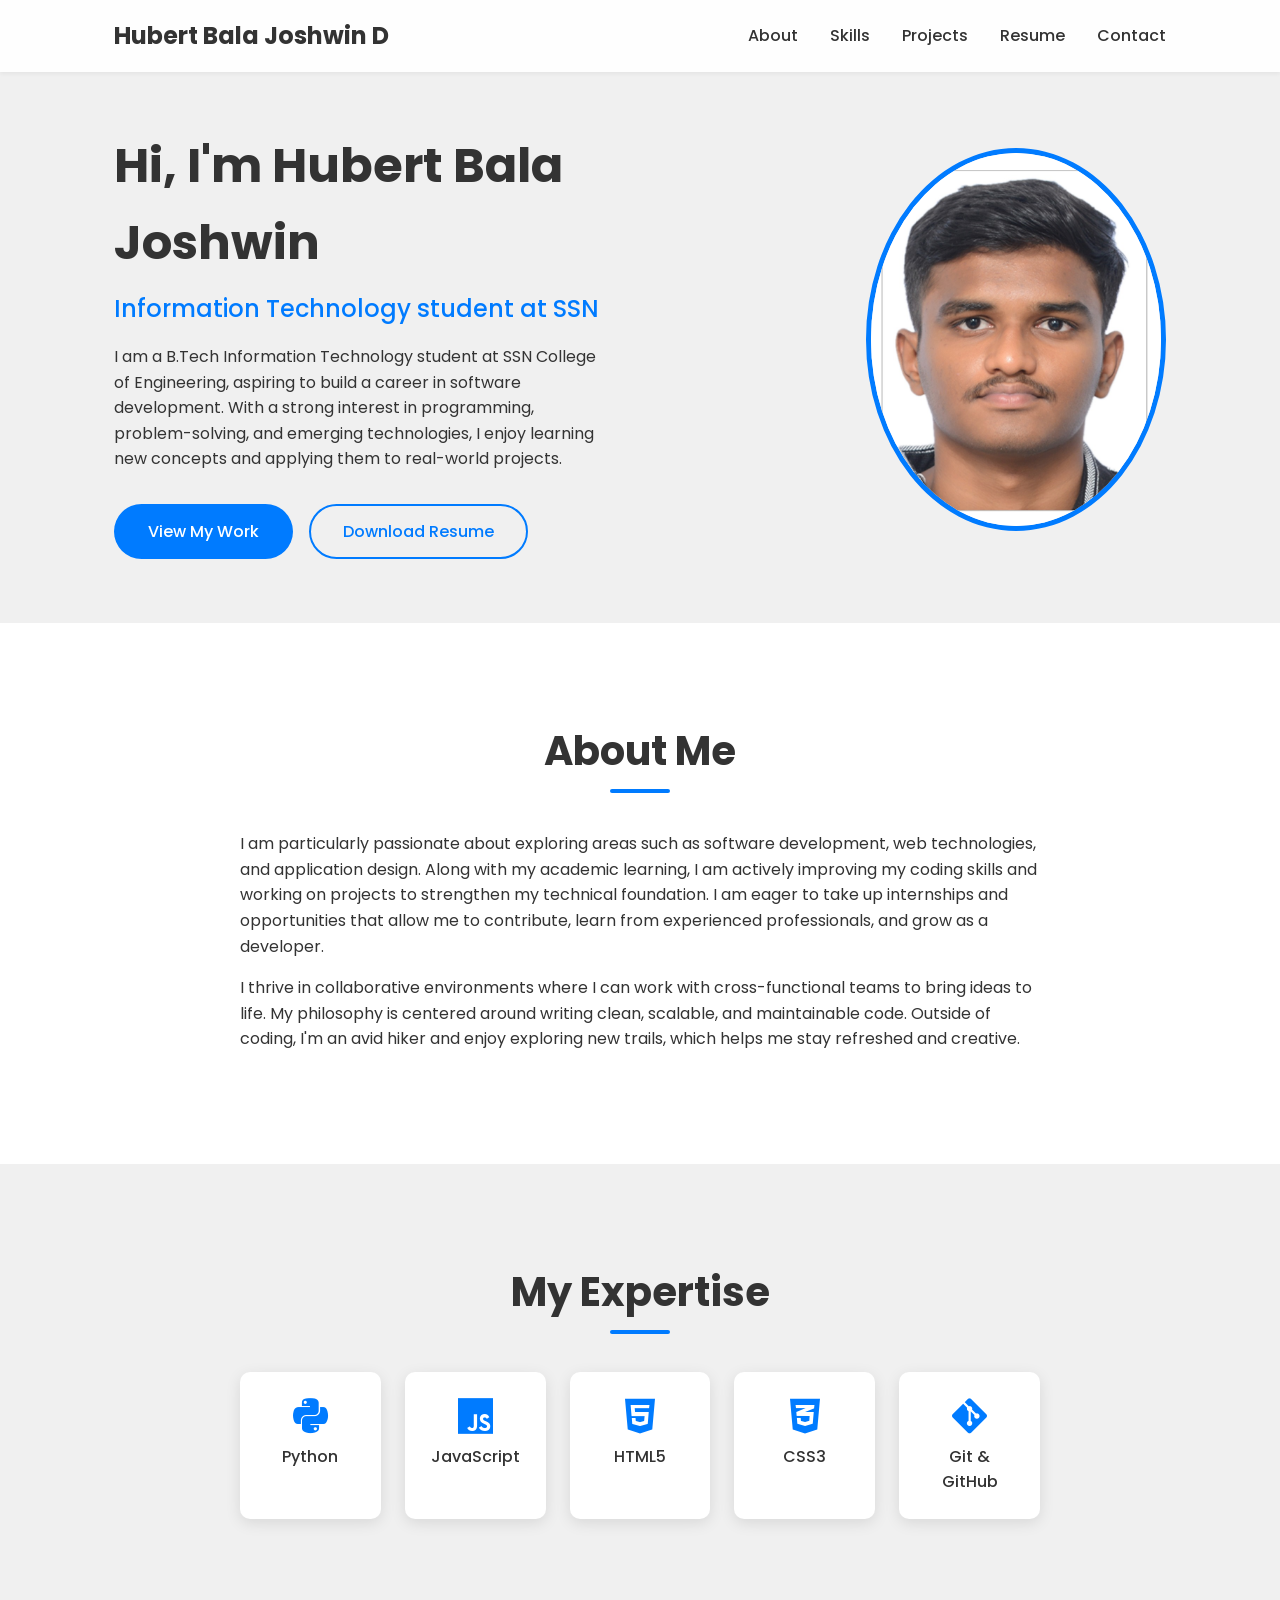
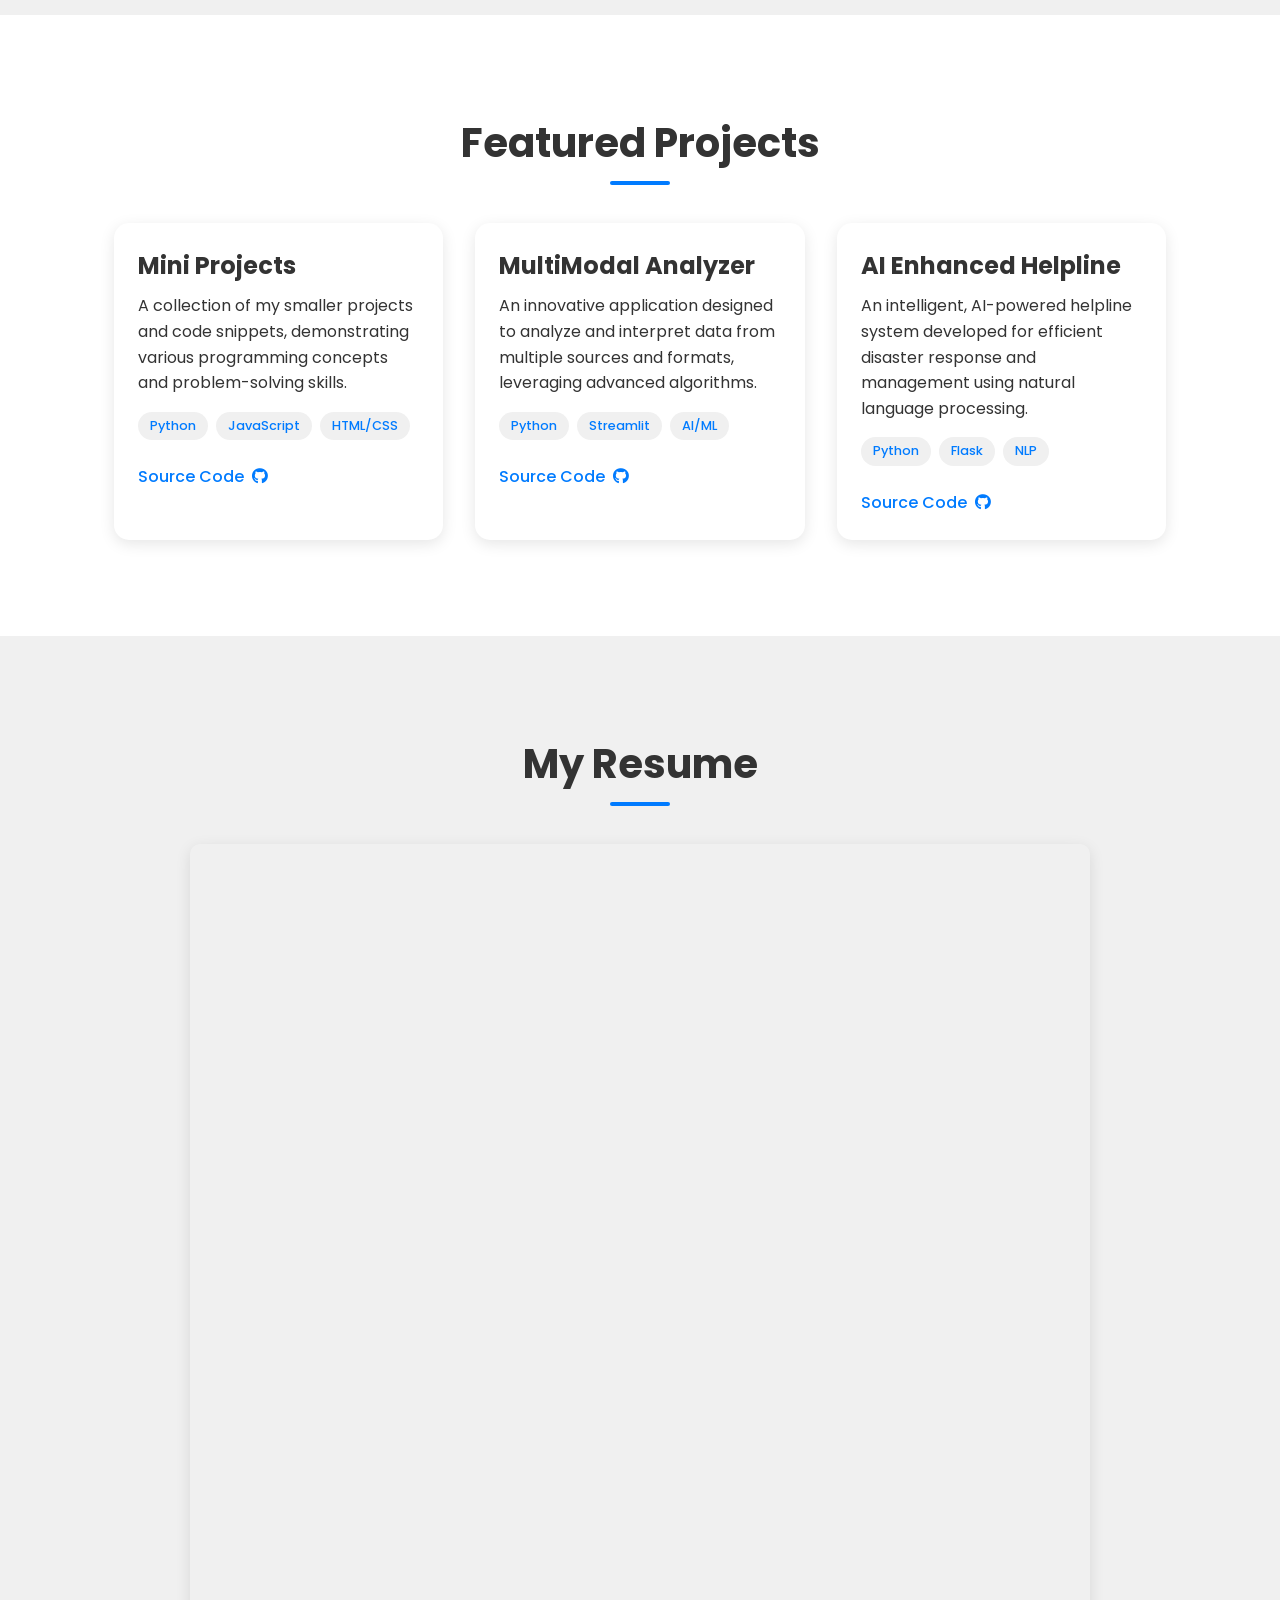
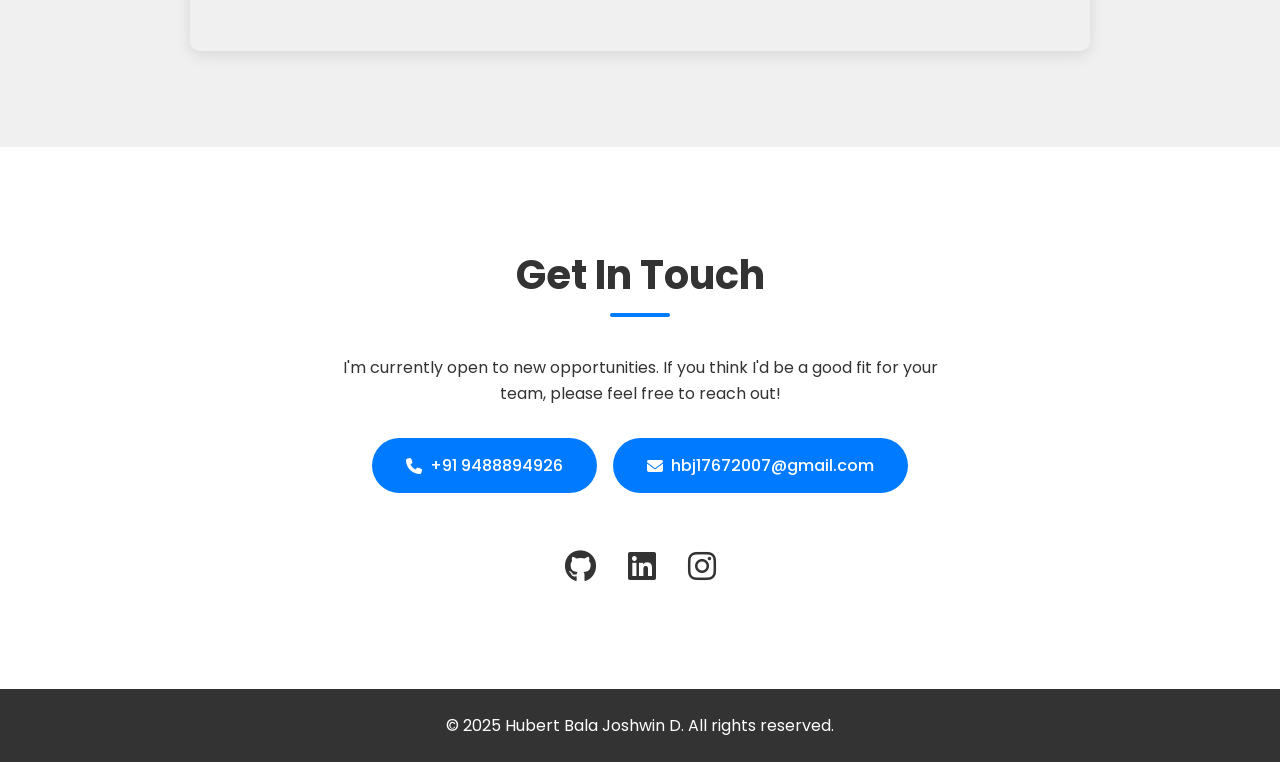
<file: PPW/index.html>
<!DOCTYPE html>
<html lang="en">
<head>
    <meta charset="UTF-8">
    <meta name="viewport" content="width=device-width, initial-scale=1.0">

    <title>Hubert Bala Joshwin D | Profile</title>

    <link rel="stylesheet" href="style.css">

    <link rel="stylesheet" href="https://cdnjs.cloudflare.com/ajax/libs/font-awesome/6.5.2/css/all.min.css">
</head>
<body>

    <header class="header">
        <nav class="nav container">
            <a href="#" class="nav__logo">Hubert Bala Joshwin D</a>

            <div class="nav__menu">
                <ul class="nav__list">
                    <li class="nav__item"><a href="#about" class="nav__link">About</a></li>
                    <li class="nav__item"><a href="#skills" class="nav__link">Skills</a></li>
                    <li class="nav__item"><a href="#projects" class="nav__link">Projects</a></li>
                    <li class="nav__item"><a href="#resume" class="nav__link">Resume</a></li>
                    <li class="nav__item"><a href="#contact" class="nav__link">Contact</a></li>
                </ul>
            </div>
        </nav>
    </header>

    <main>
        <section class="hero">
            <div class="hero__container container">
                <div class="hero__content">
                    <h1 class="hero__title">Hi, I'm Hubert Bala Joshwin </h1>
                    <h2 class="hero__subtitle">Information Technology student at SSN</h2>

                    <p class="hero__description">
                        I am a B.Tech Information Technology student at SSN College of Engineering, aspiring to build a career in software development. With a strong interest in programming, problem-solving, and emerging technologies, I enjoy learning new concepts and applying them to real-world projects.
                    </p>

                    <div class="hero__buttons">
                        <a href="#projects" class="btn btn-primary">View My Work</a>
                        <a href="https://drive.google.com/uc?export=download&id=1Q6pnEZj_kwTg6i0HX_wAnPXhbs5T0zQq" class="btn btn-secondary">Download Resume</a>
                    </div>
                </div>
                <div class="hero__image">
                    <img src="PHOTO.jpg" alt="Photo of Hubert Bala Joshwin D">
                </div>
            </div>
        </section>

        <section id="about" class="section">
            <div class="container">
                <h2 class="section__title">About Me</h2>
                <p class="about__text">
                    I am particularly passionate about exploring areas such as software development, web technologies, and application design. Along with my academic learning, I am actively improving my coding skills and working on projects to strengthen my technical foundation.

                    I am eager to take up internships and opportunities that allow me to contribute, learn from experienced professionals, and grow as a developer.
                </p>
                <p class="about__text">
                    I thrive in collaborative environments where I can work with cross-functional teams to bring ideas to life. My philosophy is centered around writing clean, scalable, and maintainable code. Outside of coding, I'm an avid hiker and enjoy exploring new trails, which helps me stay refreshed and creative.
                </p>
            </div>
        </section>

        <section id="skills" class="section">
            <div class="container">
                <h2 class="section__title">My Expertise</h2>
                <div class="skills__grid">
                    <div class="skill__item"><i class="fab fa-python"></i> Python</div>
                    <div class="skill__item"><i class="fab fa-js"></i> JavaScript</div>
                    <div class="skill__item"><i class="fab fa-html5"></i> HTML5</div>
                    <div class="skill__item"><i class="fab fa-css3-alt"></i> CSS3</div>
                    <div class="skill__item"><i class="fab fa-git-alt"></i> Git & GitHub</div>
                </div>
            </div>
        </section>

        <section id="projects" class="section">
            <div class="container">
                <h2 class="section__title">Featured Projects</h2>
                <div class="projects__grid">

                    <div class="project__card">
                        <div class="project__content">
                            <h3 class="project__title">Mini Projects</h3>
                            <p class="project__description">A collection of my smaller projects and code snippets, demonstrating various programming concepts and problem-solving skills.</p>
                            <div class="project__stack">
                                <span>Python</span>
                                <span>JavaScript</span>
                                <span>HTML/CSS</span>
                            </div>
                            <div class="project__links">
                                <a href="https://github.com/HBJ17/Hbj__Projects" target="_blank" class="project__link">Source Code <i class="fab fa-github"></i></a>
                            </div>
                        </div>
                    </div>

                    <div class="project__card">
                        <div class="project__content">
                            <h3 class="project__title">MultiModal Analyzer</h3>
                            <p class="project__description">An innovative application designed to analyze and interpret data from multiple sources and formats, leveraging advanced algorithms.</p>
                            <div class="project__stack">
                                <span>Python</span>
                                <span>Streamlit</span>
                                <span>AI/ML</span>
                            </div>
                            <div class="project__links">
                                <a href="https://github.com/HBJ17/Hbj__Projects/tree/main/Multi%20Modal%20Analyzer" target="_blank" class="project__link">Source Code <i class="fab fa-github"></i></a>
                            </div>
                        </div>
                    </div>

                    <div class="project__card">
                        <div class="project__content">
                            <h3 class="project__title">AI Enhanced Helpline</h3>
                            <p class="project__description">An intelligent, AI-powered helpline system developed for efficient disaster response and management using natural language processing.</p>
                            <div class="project__stack">
                                <span>Python</span>
                                <span>Flask</span>
                                <span>NLP</span>
                            </div>
                            <div class="project__links">
                                <a href="https://github.com/HBJ17/Disaster_helpline" target="_blank" class="project__link">Source Code <i class="fab fa-github"></i></a>
                            </div>
                        </div>
                    </div>

                </div>
            </div>
        </section>

        <section id="resume" class="section">
            <div class="container">
                <h2 class="section__title">My Resume</h2>
                <div class="resume-container">
                    <iframe class="resume-iframe" src="https://drive.google.com/file/d/1Q6pnEZj_kwTg6i0HX_wAnPXhbs5T0zQq/preview" frameborder="0"></iframe>
                </div>
            </div>
        </section>

        <section id="contact" class="section">
            <div class="container">
                <h2 class="section__title">Get In Touch</h2>
                <p class="contact__text">
                    I'm currently open to new opportunities. If you think I'd be a good fit for your team, please feel free to reach out!
                </p>

                <div class="contact__buttons">
                    <a href="tel:+919488894926" class="btn btn-primary"><i class="fas fa-phone"></i> +91 9488894926</a>
                    <a href="mailto:hbj17672007@gmail.com" class="btn btn-primary"><i class="fas fa-envelope"></i> hbj17672007@gmail.com</a>
                </div>

                <div class="contact__socials">
                    <a href="https://github.com/HBJ17" target="_blank" class="social__link"><i class="fab fa-github"></i></a>
                    <a href="https://www.linkedin.com/in/hubert-bala-joshwin-d-ab0043375/" target="_blank" class="social__link"><i class="fab fa-linkedin"></i></a>
                    <a href="https://www.instagram.com/hbj_17/?hl=en" target="_blank" class="social__link"><i class="fab fa-instagram"></i></a>
                </div>
            </div>
        </section>
    </main>

    <footer class="footer">
        <div class="container">
            <p>&copy; 2025 Hubert Bala Joshwin D. All rights reserved.</p>
        </div>
    </footer>

</body>
</html>
</file>
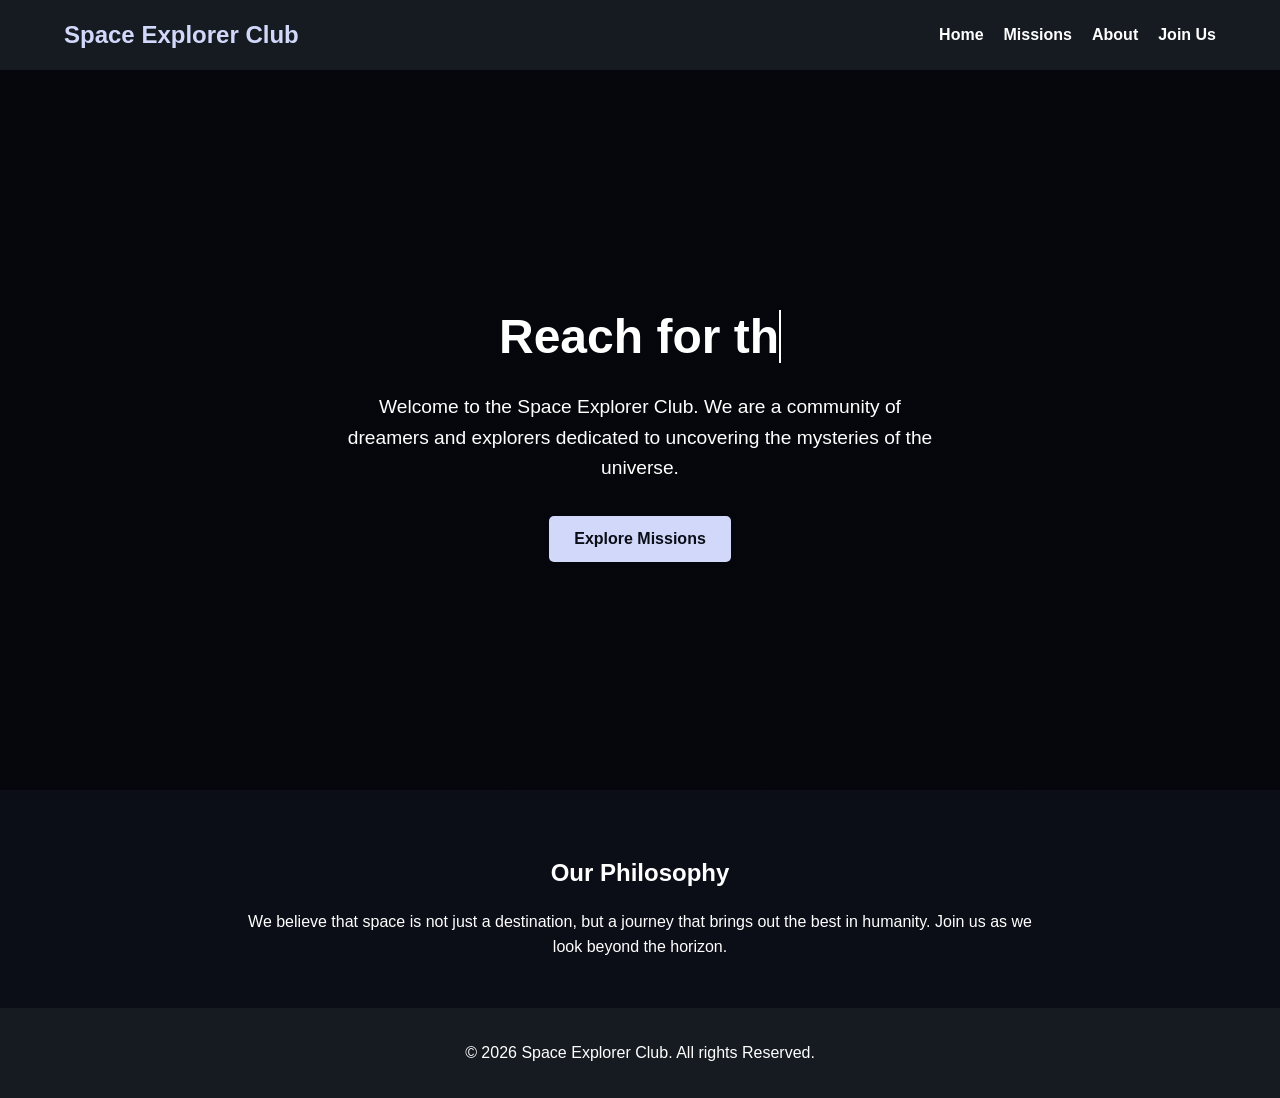
<file: college_lab/Assignment2/index.html>
<!DOCTYPE html>
<html lang="en">
<head>
    <meta charset="UTF-8">
    <meta name="viewport" content="width=device-width, initial-scale=1.0">
    <title>Home | Space Explorer Club</title>
    <link rel="stylesheet" href="style.css">
</head>
<body>
    <header>
        <div class="logo">
            <h1>Space Explorer Club</h1>
        </div>
        <nav>
            <ul>
                <li><a href="index.html">Home</a></li>
                <li><a href="missions.html">Missions</a></li>
                <li><a href="about.html">About</a></li>
                <li><a href="join.html">Join Us</a></li>
            </ul>
        </nav>
    </header>

    <main>
        <section class="hero fade-in">
            <h2><span class="typing-effect" data-text="Reach for the Stars">Reach for the Stars</span></h2>
            <p>Welcome to the Space Explorer Club. We are a community of dreamers and explorers dedicated to uncovering the mysteries of the universe.</p>
            <a href="missions.html" class="btn">Explore Missions</a>
        </section>

        <div class="container fade-in">
            <h2 style="text-align: center; margin-top: 2rem;">Our Philosophy</h2>
            <p style="text-align: center; max-width: 800px; margin: 1rem auto;">We believe that space is not just a destination, but a journey that brings out the best in humanity. Join us as we look beyond the horizon.</p>
        </div>
    </main>

    <footer>
        <p>&copy; 2026 Space Explorer Club. All rights Reserved.</p>
    </footer>
    <script src="main.js"></script>
</body>
</html>
</file>
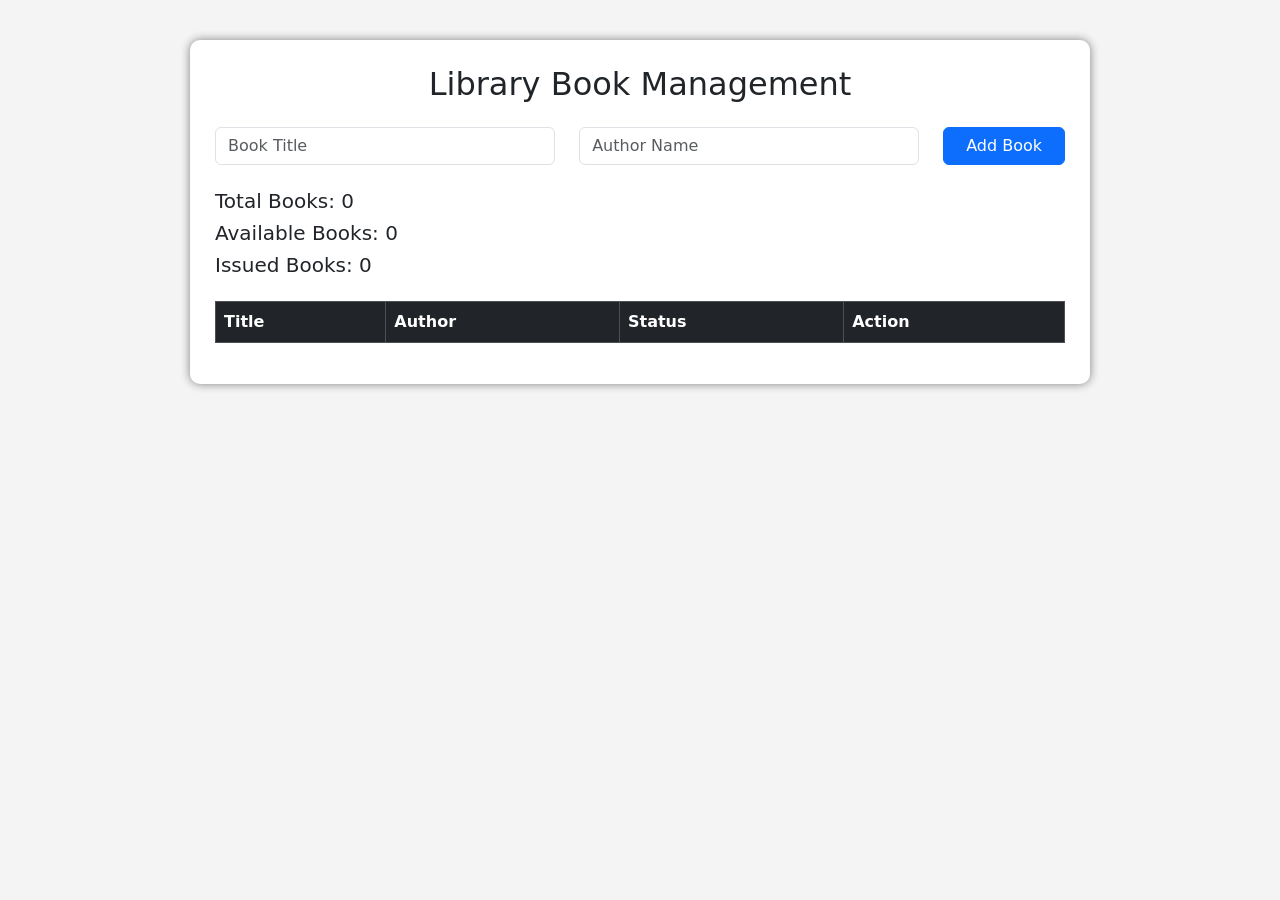
<file: college_lab/Lab_8/Library_management/index.html>
<!DOCTYPE html>
<html lang="en">

<head>
    <meta charset="UTF-8">
    <meta name="viewport" content="width=device-width, initial-scale=1.0">
    <title>Library Book Management</title>

    <link href="https://cdn.jsdelivr.net/npm/bootstrap@5.3.3/dist/css/bootstrap.min.css" rel="stylesheet">

    <style>
        body {
            background-color: #f4f4f4;
        }

        .container-box {
            max-width: 900px;
            margin: 40px auto;
            background: white;
            padding: 25px;
            border-radius: 10px;
            box-shadow: 0px 0px 10px gray;
        }

        .status-available {
            color: green;
            font-weight: bold;
        }

        .status-issued {
            color: red;
            font-weight: bold;
        }
    </style>
</head>

<body>

    <div class="container-box">

        <h2 class="text-center mb-4">Library Book Management</h2>

        <div class="row">

            <div class="col-md-5">
                <input type="text" id="title" class="form-control" placeholder="Book Title">
            </div>

            <div class="col-md-5">
                <input type="text" id="author" class="form-control" placeholder="Author Name">
            </div>

            <div class="col-md-2">
                <button class="btn btn-primary w-100" id="addBtn">
                    Add Book
                </button>
            </div>

        </div>

        <div class="mt-4">

            <h5>Total Books: <span id="totalBooks">0</span></h5>

            <h5>Available Books: <span id="availableBooks">0</span></h5>

            <h5>Issued Books: <span id="issuedBooks">0</span></h5>

        </div>

        <table class="table table-bordered table-striped mt-4">

            <thead class="table-dark">
                <tr>
                    <th>Title</th>
                    <th>Author</th>
                    <th>Status</th>
                    <th>Action</th>
                </tr>
            </thead>

            <tbody id="bookTableBody">

            </tbody>

        </table>

    </div>

    <script src="script.js"></script>

</body>

</html>
</file>
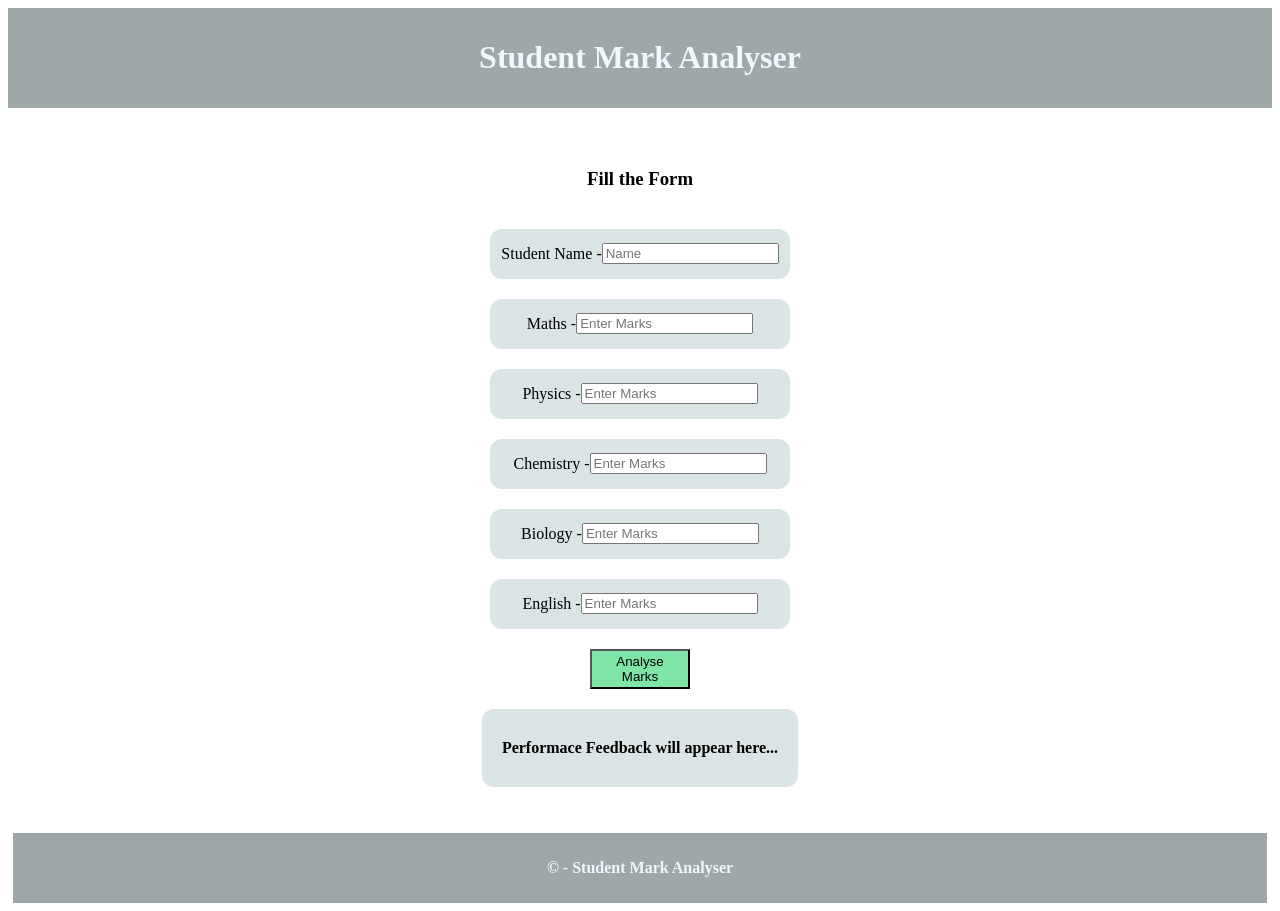
<file: college_lab/Lab_8/Student_grade_analyzer/index.html>
<!DOCTYPE html>
<html lang="en">
<head>
    <meta charset="UTF-8">
    <meta name="viewport" content="width=device-width, initial-scale=1.0">
    <title> Mark Analyser </title>
    <link rel="stylesheet" href="style.css">
</head>

<body>
    <header>
        <h1>Student Mark Analyser</h1>
    </header>
    
    <main>
        <h3>Fill the Form</h3>

        <div>
            <label>Student Name -</label>
            <input type="text" placeholder="Name">
        </div>

        <div>
            <label>Maths -</label>
            <input type="number" placeholder="Enter Marks" id="maths">
        </div>

        <div>
            <label>Physics -</label>
            <input type="number" placeholder="Enter Marks" id="physics">
        </div>

        <div>
            <label>Chemistry -</label>
            <input type="number" placeholder="Enter Marks" id="chemistry">
        </div>

        <div>
            <label>Biology -</label>
            <input type="number" placeholder="Enter Marks" id="biology">
        </div>

        <div>
            <label>English -</label>
            <input type="number" placeholder="Enter Marks" id="english">
        </div>

        <button>Analyse Marks</button>

        <section id="result">
            <h4></h4>
            <h4>Performace Feedback will appear here...</h4>
        </section>

    </main>

    <footer>
        <h4>&copy - Student Mark Analyser</h4>
    </footer>

    <script src="script.js"></script>
</body>

</html>
</file>
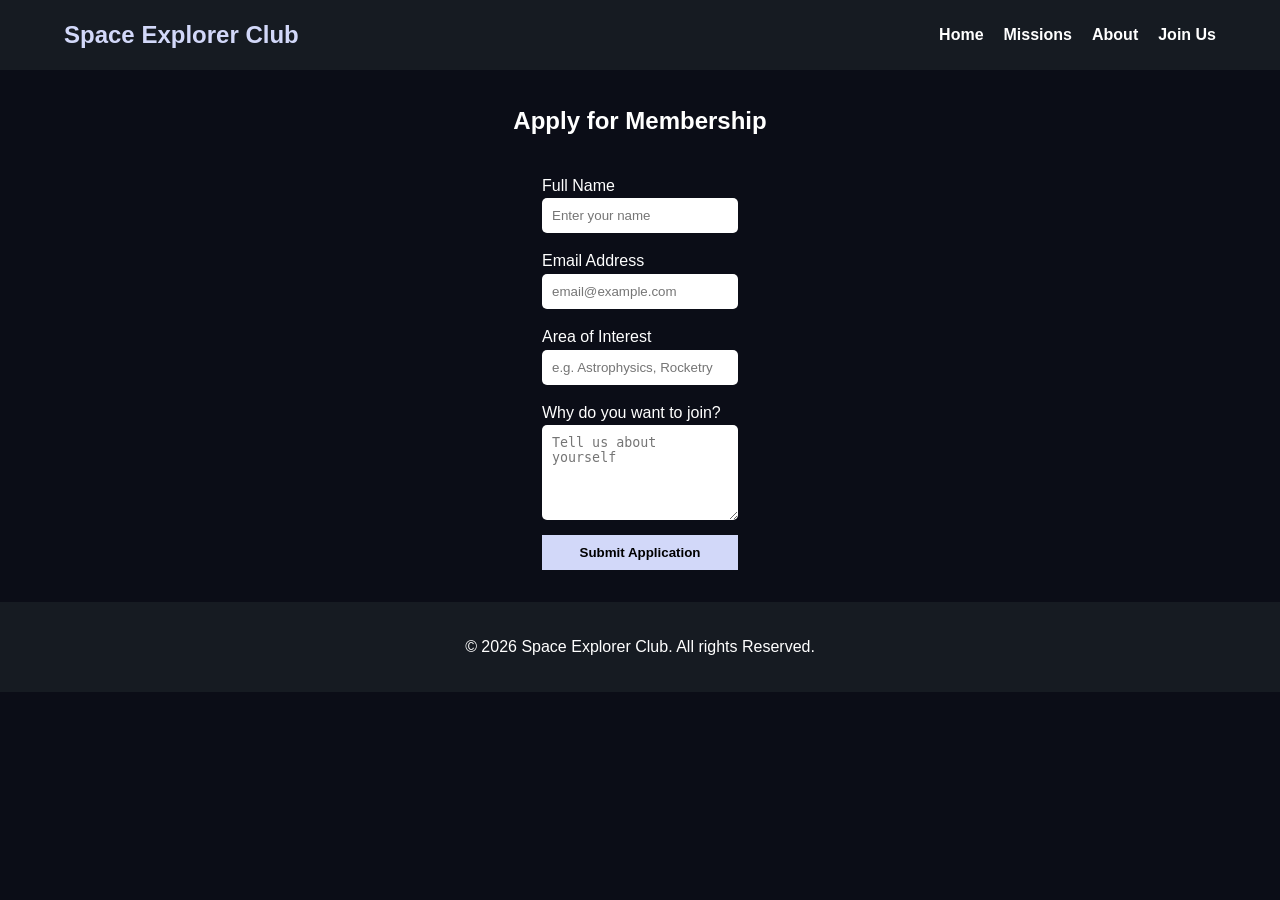
<file: college_lab/Assignment2/join.html>
<!DOCTYPE html>
<html lang="en">

<head>
    <meta charset="UTF-8">
    <meta name="viewport" content="width=device-width, initial-scale=1.0">
    <title>Join Us | Space Explorer Club</title>
    <link rel="stylesheet" href="style.css">
</head>

<body>
    <header>
        <div class="logo">
            <h1>Space Explorer Club</h1>
        </div>
        <nav>
            <ul>
                <li><a href="index.html">Home</a></li>
                <li><a href="missions.html">Missions</a></li>
                <li><a href="about.html">About</a></li>
                <li><a href="join.html">Join Us</a></li>
            </ul>
        </nav>
    </header>

    <main class="container fade-in">
        <h2 style="text-align: center; margin-bottom: 2rem;">Apply for Membership</h2>
        <form id="join-form" class="contact-form">
            <label for="name">Full Name</label>
            <input type="text" id="name" placeholder="Enter your name" required>

            <label for="email">Email Address</label>
            <input type="email" id="email" placeholder="email@example.com" required>

            <label for="interest">Area of Interest</label>
            <input type="text" id="interest" placeholder="e.g. Astrophysics, Rocketry">

            <label for="message">Why do you want to join?</label>
            <textarea id="message" rows="5" placeholder="Tell us about yourself"></textarea>

            <button type="submit">Submit Application</button>
        </form>
        <div id="form-success">Thank you! Your application has been submitted successfully.</div>
    </main>

    <footer>
        <p>&copy; 2026 Space Explorer Club. All rights Reserved.</p>
    </footer>
    <script src="main.js"></script>
</body>

</html>
</file>
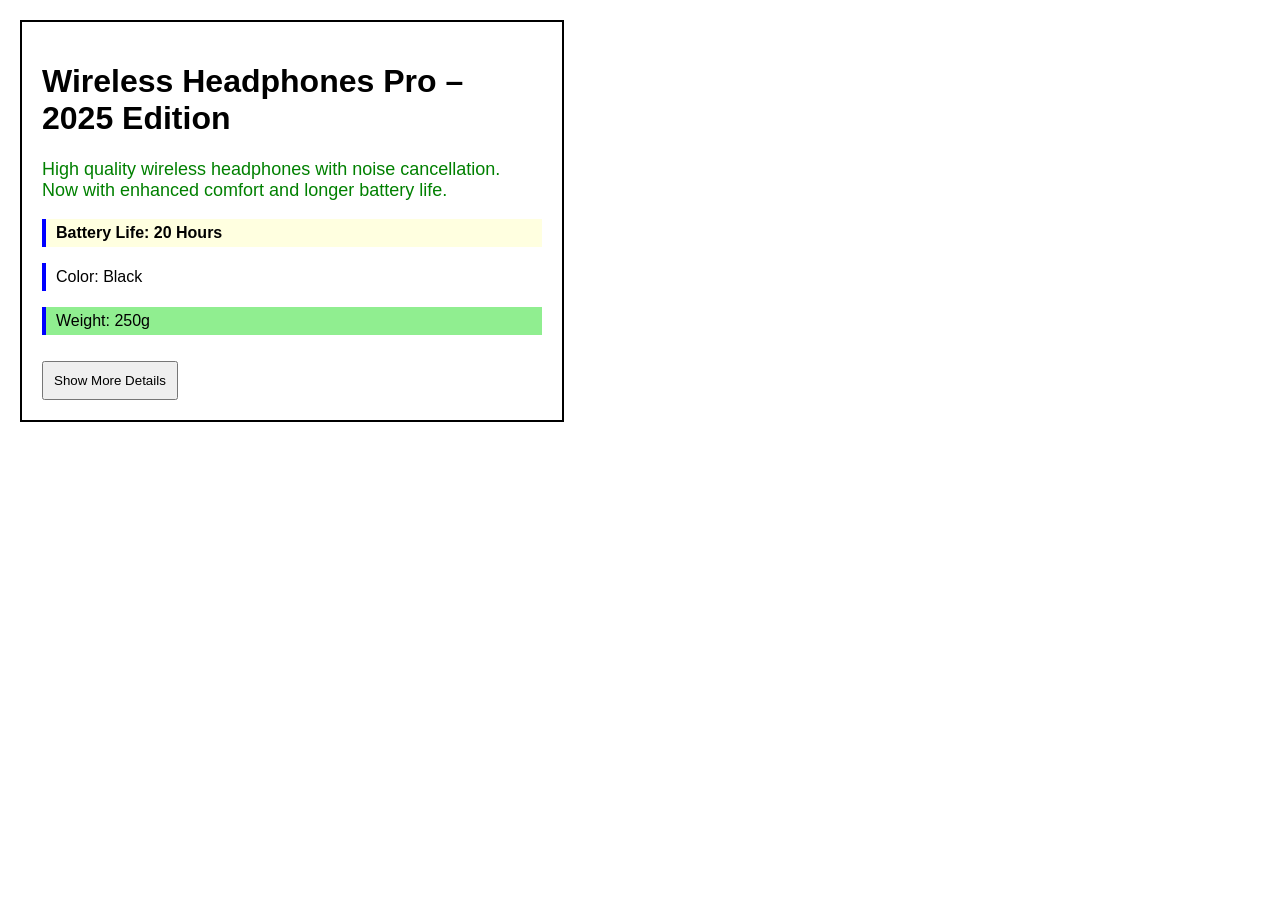
<file: college_lab/Lab_9/task1.html>
<!DOCTYPE html>
<html lang="en">

<head>
    <meta charset="UTF-8">
    <meta name="viewport" content="width=device-width, initial-scale=1.0">
    <title>Product Listing</title>

    <style>
        body {
            font-family: Arial, sans-serif;
            margin: 20px;
        }

        #product-container {
            border: 2px solid black;
            padding: 20px;
            width: 500px;
        }

        .product-description {
            font-size: 18px;
        }

        .product-specs p {
            padding: 5px;
        }

        button {
            padding: 10px;
            margin-top: 10px;
            cursor: pointer;
        }
    </style>
</head>

<body>

    <div id="product-container">

        <h1 id="product-title">Wireless Headphones</h1>

        <p class="product-description">
            High quality wireless headphones with noise cancellation.
        </p>

        <div class="product-specs">
            <p>Battery Life: 20 Hours</p>
            <p>Color: Black</p>
            <p>Weight: 250g</p>
        </div>

        <button id="details-btn">Show More Details</button>

    </div>

    <script>

        // Node Traversal
        let container = document.getElementById("product-container");

        console.log("Child Nodes Tag Names:");

        container.childNodes.forEach(node => {
            console.log(node.nodeName);
        });

        // ID Selection
        let title = document.getElementById("product-title");

        title.innerText = "Wireless Headphones Pro – 2025 Edition";

        // Class Selection
        let description = document.getElementsByClassName("product-description")[0];

        description.style.color = "green";

        // Query Selector (Single)
        let firstSpec = document.querySelector(".product-specs p");

        firstSpec.style.fontWeight = "bold";

        // Query Selector (Multiple)
        let allSpecs = document.querySelectorAll(".product-specs p");

        allSpecs.forEach(spec => {
            spec.style.borderLeft = "4px solid blue";
            spec.style.paddingLeft = "10px";
        });

        // innerText Update
        description.innerText +=
            "\nNow with enhanced comfort and longer battery life.";

        // Child Navigation
        let specsDiv = document.querySelector(".product-specs");

        specsDiv.firstElementChild.style.backgroundColor = "lightyellow";

        specsDiv.lastElementChild.style.backgroundColor = "lightgreen";

        // Node Properties
        console.log("childNodes:", container.childNodes);

        console.log("children:", container.children);

        // Dynamic Content using innerHTML
        let button = document.getElementById("details-btn");

        button.addEventListener("click", function () {

            specsDiv.innerHTML += `
                <p>Warranty: 2 Years</p>
                <p>Connectivity: Bluetooth 5.2</p>
            `;

        });

    </script>

</body>

</html>
</file>
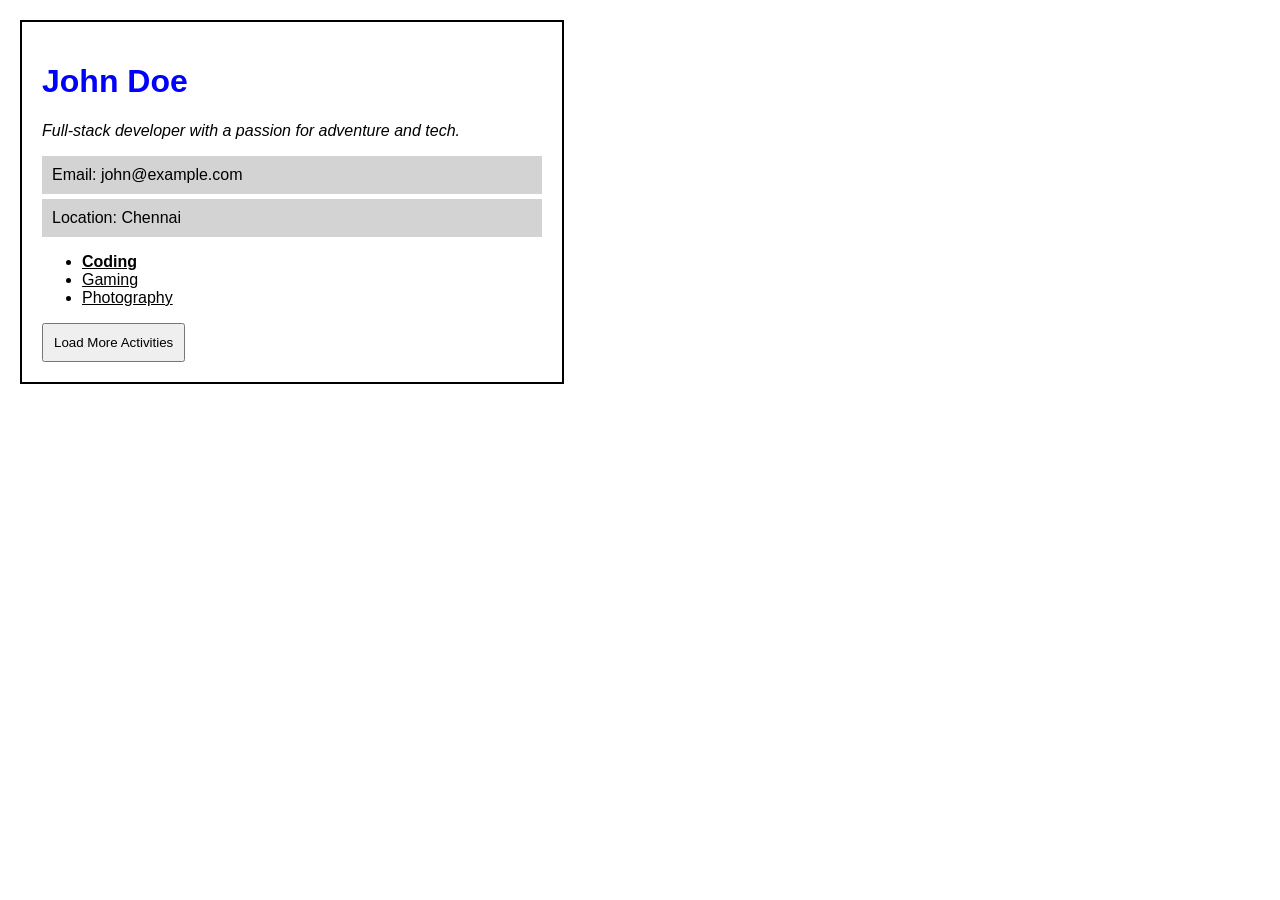
<file: college_lab/Lab_9/task2.html>
<!DOCTYPE html>
<html lang="en">

<head>
    <meta charset="UTF-8">
    <meta name="viewport" content="width=device-width, initial-scale=1.0">
    <title>User Profile Dashboard</title>

    <style>
        body {
            font-family: Arial, sans-serif;
            margin: 20px;
        }

        #profile {
            border: 2px solid black;
            padding: 20px;
            width: 500px;
        }

        .user-info {
            padding: 10px;
            margin: 5px 0;
        }

        button {
            padding: 10px;
            cursor: pointer;
        }
    </style>
</head>

<body>

    <div id="profile">

        <h1 id="username">John Doe</h1>

        <p id="bio">
            Web developer and technology enthusiast.
        </p>

        <div class="user-info">Email: john@example.com</div>

        <div class="user-info">Location: Chennai</div>

        <ul id="activity-list">
            <li>Coding</li>
            <li>Gaming</li>
            <li>Photography</li>
        </ul>

        <button id="load-btn">Load More Activities</button>

    </div>

    <script>

        // DOM Logging
        let profile = document.getElementById("profile");

        console.log(profile);

        let ul = document.getElementById("activity-list");

        console.log("Children of UL:");

        console.log(ul.children);

        // Element Styling (ID)
        let username = document.getElementById("username");

        username.style.color = "blue";

        // Element Styling (Class)
        let info = document.getElementsByClassName("user-info");

        for (let i = 0; i < info.length; i++) {
            info[i].style.backgroundColor = "lightgray";
        }

        // Query Selector (Single)
        let firstLi = document.querySelector("#activity-list li");

        firstLi.style.fontWeight = "bold";

        // Query Selector (Multiple)
        let allLi = document.querySelectorAll("#activity-list li");

        allLi.forEach(item => {
            item.style.textDecoration = "underline";
        });

        // Content Update (innerText)
        let bio = document.getElementById("bio");

        bio.innerText =
            "Full-stack developer with a passion for adventure and tech.";

        // Sibling Navigation (Forward)
        let nextElement = username.nextElementSibling;

        nextElement.style.fontStyle = "italic";

        // Sibling Navigation (Backward)
        let button = document.getElementById("load-btn");

        let previous = button.previousElementSibling;

        console.log("Previous Element:", previous);

        // Dynamic List Update
        button.addEventListener("click", function () {

            ul.innerHTML += `
                <li>Reading</li>
                <li>Traveling</li>
            `;

        });

        // All Siblings
        let middleLi = ul.children[1];

        console.log("Previous Siblings:");

        let prev = middleLi.previousElementSibling;

        while (prev) {
            console.log(prev.tagName);
            prev = prev.previousElementSibling;
        }

        console.log("Next Siblings:");

        let next = middleLi.nextElementSibling;

        while (next) {
            console.log(next.tagName);
            next = next.nextElementSibling;
        }

        // Node Comparison
        console.log("nextSibling:", username.nextSibling);

        console.log("nextElementSibling:", username.nextElementSibling);

    </script>

</body>

</html>
</file>
<file: PPW/style.css>
/* ======================= GOOGLE FONTS & GLOBAL VARIABLES ======================= */
@import url('https://fonts.googleapis.com/css2?family=Poppins:wght@400;500;600;700&display=swap');

:root {
    /* EDIT HERE: Change your website's color scheme */
    --primary-color: #007bff; /* A nice, professional blue */
    --primary-color-dark: #0056b3;
    --secondary-color: #f0f0f0; /* Light grey for backgrounds */
    --text-color: #333; /* Dark grey for text */
    --background-color: #ffffff; /* White background */
    --card-shadow: 0 4px 15px rgba(0, 0, 0, 0.1);
    
    /* Font sizes */
    --font-family: 'Poppins', sans-serif;
}

/* ======================= BASE STYLES & RESET ======================= */
* {
    margin: 0;
    padding: 0;
    box-sizing: border-box;
}

html {
    scroll-behavior: smooth;
}

body {
    font-family: var(--font-family);
    background-color: var(--background-color);
    color: var(--text-color);
    line-height: 1.6;
}

a {
    text-decoration: none;
    color: var(--primary-color);
}

ul {
    list-style: none;
}

img {
    max-width: 100%;
    height: auto;
}

.container {
    max-width: 1100px;
    margin-left: auto;
    margin-right: auto;
    padding: 0 1.5rem;
}

.section {
    padding: 6rem 0;
    text-align: center;
}

.section__title {
    font-size: 2.5rem;
    margin-bottom: 3rem;
    position: relative;
    display: inline-block;
}

.section__title::after {
    content: '';
    position: absolute;
    bottom: -10px;
    left: 50%;
    transform: translateX(-50%);
    width: 60px;
    height: 4px;
    background-color: var(--primary-color);
    border-radius: 2px;
}

/* ======================= BUTTONS ======================= */
.btn {
    display: inline-flex;
    align-items: center;
    gap: 0.5rem;
    padding: 0.8rem 2rem;
    border-radius: 50px;
    font-weight: 500;
    transition: all 0.3s ease;
    border: 2px solid transparent;
}

.btn-primary {
    background-color: var(--primary-color);
    color: #fff;
}

.btn-primary:hover {
    background-color: var(--primary-color-dark);
}

.btn-secondary {
    background-color: transparent;
    color: var(--primary-color);
    border-color: var(--primary-color);
}

.btn-secondary:hover {
    background-color: var(--primary-color);
    color: #fff;
}


/* ======================= HEADER / NAVIGATION ======================= */
.header {
    width: 100%;
    position: fixed;
    top: 0;
    left: 0;
    z-index: 100;
    background-color: rgba(255, 255, 255, 0.9);
    backdrop-filter: blur(10px);
    box-shadow: 0 2px 4px rgba(0, 0, 0, 0.05);
}

.nav {
    height: 4.5rem;
    display: flex;
    justify-content: space-between;
    align-items: center;
}

.nav__logo {
    color: var(--text-color);
    font-weight: 700;
    font-size: 1.5rem;
}

.nav__list {
    display: flex;
    gap: 2rem;
}

.nav__link {
    color: var(--text-color);
    font-weight: 500;
    position: relative;
    padding-bottom: 0.25rem;
}

.nav__link::after {
    content: '';
    position: absolute;
    bottom: 0;
    left: 0;
    width: 0;
    height: 2px;
    background-color: var(--primary-color);
    transition: width 0.3s;
}

.nav__link:hover::after {
    width: 100%;
}

/* ======================= HERO SECTION ======================= */
.hero {
    padding-top: 8rem;
    padding-bottom: 4rem;
    background-color: var(--secondary-color);
}

.hero__container {
    display: flex;
    align-items: center;
    justify-content: space-between;
    gap: 2rem;
}

.hero__content {
    max-width: 600px;
}

.hero__title {
    font-size: 3rem;
    margin-bottom: 0.5rem;
}

.hero__subtitle {
    font-size: 1.5rem;
    color: var(--primary-color);
    margin-bottom: 1rem;
    font-weight: 500;
}

.hero__description {
    margin-bottom: 2rem;
    max-width: 500px;
}

.hero__buttons {
    display: flex;
    gap: 1rem;
}

.hero__image {
    max-width: 300px;
}

.hero__image img {
    border-radius: 50%;
    border: 5px solid var(--primary-color);
}

/* ======================= ABOUT SECTION ======================= */
.about__text {
    max-width: 800px;
    margin: 0 auto 1rem auto;
    text-align: left;
}

/* ======================= SKILLS SECTION ======================= */
#skills {
    background-color: var(--secondary-color);
}

.skills__grid {
    display: grid;
    grid-template-columns: repeat(auto-fit, minmax(120px, 1fr));
    gap: 1.5rem;
    max-width: 800px;
    margin: 0 auto;
}

.skill__item {
    background-color: #fff;
    padding: 1.5rem;
    border-radius: 10px;
    box-shadow: var(--card-shadow);
    font-weight: 500;
    display: flex;
    flex-direction: column;
    align-items: center;
    gap: 0.5rem;
    transition: transform 0.3s, box-shadow 0.3s;
}

.skill__item:hover {
    transform: translateY(-5px);
    box-shadow: 0 8px 20px rgba(0, 0, 0, 0.15);
}

.skill__item i {
    font-size: 2.5rem;
    color: var(--primary-color);
}


/* ======================= PROJECTS SECTION ======================= */
.projects__grid {
    display: grid;
    grid-template-columns: repeat(auto-fit, minmax(320px, 1fr));
    gap: 2rem;
}

.project__card {
    background-color: #fff;
    border-radius: 15px;
    overflow: hidden;
    box-shadow: var(--card-shadow);
    text-align: left;
    transition: transform 0.3s;
}

.project__card:hover {
    transform: translateY(-10px);
}

.project__content {
    padding: 1.5rem;
}

.project__title {
    font-size: 1.5rem;
    margin-bottom: 0.5rem;
}

.project__description {
    margin-bottom: 1rem;
}

.project__stack {
    margin-bottom: 1.5rem;
    display: flex;
    flex-wrap: wrap;
    gap: 0.5rem;
}

.project__stack span {
    background-color: var(--secondary-color);
    color: var(--primary-color);
    padding: 0.25rem 0.75rem;
    border-radius: 20px;
    font-size: 0.8rem;
    font-weight: 500;
}

.project__links {
    display: flex;
    gap: 1.5rem;
}

.project__link {
    font-weight: 500;
    transition: color 0.3s;
}

.project__link:hover {
    color: var(--primary-color-dark);
}

.project__link i {
    margin-left: 0.25rem;
}

/* ======================= RESUME SECTION ======================= */
#resume {
    background-color: var(--secondary-color);
}

.resume-container {
    max-width: 900px;
    margin: 0 auto;
    box-shadow: var(--card-shadow);
    border-radius: 10px;
    overflow: hidden; /* Ensures the iframe corners are also rounded */
}

.resume-iframe {
    width: 100%;
    height: 100vh; /* Make it tall */
    max-height: 800px; /* But not ridiculously tall */
    border: none; /* Remove default iframe border */
}

/* ======================= CONTACT SECTION ======================= */
#contact {
    /* Removed background-color to let the white show through from the body */
}

.contact__text {
    max-width: 600px;
    margin: 0 auto 2rem auto;
}

.contact__buttons {
    display: flex;
    justify-content: center;
    gap: 1rem;
    flex-wrap: wrap;
    margin-bottom: 3rem;
}

.contact__socials {
    margin-top: 3rem;
    display: flex;
    justify-content: center;
    gap: 2rem;
}

.social__link {
    font-size: 2rem;
    color: var(--text-color);
    transition: color 0.3s, transform 0.3s;
}

.social__link:hover {
    color: var(--primary-color);
    transform: translateY(-3px);
}

/* ======================= FOOTER ======================= */
.footer {
    background-color: var(--text-color);
    color: #fff;
    padding: 1.5rem 0;
    text-align: center;
}

/* ======================= RESPONSIVE DESIGN (MEDIA QUERIES) ======================= */
@media screen and (max-width: 768px) {
    .section {
        padding: 4rem 0;
    }

    .nav__menu {
        /* Basic mobile nav - can be enhanced with JavaScript */
        position: fixed;
        top: 4.5rem;
        right: -100%;
        width: 60%;
        height: 100vh;
        background-color: #fff;
        padding-top: 2rem;
        transition: 0.3s;
        box-shadow: -2px 0 5px rgba(0,0,0,0.1);
    }

    /* A simple implementation to show the menu. For a real toggle, you'd need JavaScript */
    /* .nav__menu.show-menu { right: 0; } */

    .nav__list {
        flex-direction: column;
        align-items: center;
        gap: 2.5rem;
    }

    .hero__container {
        flex-direction: column-reverse;
        text-align: center;
    }

    .hero__content {
        margin-top: 2rem;
    }

    .hero__buttons {
        justify-content: center;
    }

    .hero__image {
        max-width: 250px;
    }

    .about__text {
        text-align: center;
    }
}
</file>
<file: college_lab/Assignment2/style.css>
* {
    margin: 0;
    padding: 0;
    box-sizing: border-box;
}

body {
    font-family: 'Segoe UI', Tahoma, Geneva, Verdana, sans-serif;
    background-color: #0b0d17;
    color: #ffffff;
    line-height: 1.6;
}

header {
    background-color: #161b22;
    padding: 1rem 5%;
    display: flex;
    justify-content: space-between;
    align-items: center;
    position: sticky;
    top: 0;
    z-index: 100;
}

.logo h1 {
    color: #d2d8f9;
    font-size: 1.5rem;
}

nav ul {
    list-style: none;
    display: flex;
}

nav ul li {
    margin-left: 20px;
}

nav ul li a {
    text-decoration: none;
    color: #ffffff;
    font-weight: bold;
    transition: color 0.3s;
}

nav ul li a:hover {
    color: #d2d8f9;
}

.hero {
    height: 80vh;
    display: flex;
    flex-direction: column;
    justify-content: center;
    align-items: center;
    text-align: center;
    background: linear-gradient(rgba(0, 0, 0, 0.5), rgba(0, 0, 0, 0.5)), url('https://images.unsplash.com/photo-1451187580459-43490279c0fa?auto=format&fit=crop&q=80&w=1000') no-repeat center center/cover;
}

.hero h2 {
    font-size: 3rem;
    margin-bottom: 1rem;
}

.hero p {
    font-size: 1.2rem;
    max-width: 600px;
    margin-bottom: 2rem;
}

.btn {
    padding: 10px 25px;
    background-color: #d2d8f9;
    color: #0b0d17;
    text-decoration: none;
    border-radius: 5px;
    font-weight: bold;
}

.container {
    width: 90%;
    max-width: 1200px;
    margin: 2rem auto;
    display: flex;
    flex-direction: column;
}

.mission-grid {
    display: flex;
    flex-wrap: wrap;
    justify-content: center;
    gap: 20px;
    margin-top: 2rem;
}

.card {
    background-color: #161b22;
    padding: 20px;
    border-radius: 10px;
    width: 300px;
    display: flex;
    flex-direction: column;
    align-items: center;
    text-align: center;
    box-shadow: 0 4px 8px rgba(0, 0, 0, 0.2);
}

.card img {
    width: 100%;
    border-radius: 5px;
    margin-bottom: 1rem;
}

footer {
    background-color: #161b22;
    padding: 2rem;
    text-align: center;
    margin-top: auto;
}

.contact-form {
    display: flex;
    flex-direction: column;
    max-width: 500px;
    margin: 0 auto;
}

.contact-form input,
.contact-form textarea {
    margin-bottom: 15px;
    padding: 10px;
    border-radius: 5px;
    border: none;
}

.contact-form button {
    padding: 10px;
    background-color: #d2d8f9;
    border: none;
    cursor: pointer;
    font-weight: bold;
}

/* --- Dynamic Features CSS --- */

/* Hamburger Menu */
.hamburger {
    display: none;
    flex-direction: column;
    cursor: pointer;
}

.hamburger span {
    width: 25px;
    height: 3px;
    background-color: #ffffff;
    margin: 4px;
    transition: 0.3s;
}

@media (max-width: 768px) {
    .hamburger {
        display: flex;
    }

    nav ul {
        display: none;
        flex-direction: column;
        width: 100%;
        text-align: center;
        background-color: #161b22;
        position: absolute;
        top: 60px;
        left: 0;
        padding: 1rem 0;
    }

    nav ul.active {
        display: flex;
    }

    nav ul li {
        margin: 10px 0;
    }

    .hamburger.toggle span:nth-child(1) {
        transform: rotate(-45deg) translate(-5px, 6px);
    }
    .hamburger.toggle span:nth-child(2) {
        opacity: 0;
    }
    .hamburger.toggle span:nth-child(3) {
        transform: rotate(45deg) translate(-5px, -6px);
    }
}

/* Animations */
.fade-in {
    opacity: 0;
    transform: translateY(20px);
    transition: opacity 0.6s ease-out, transform 0.6s ease-out;
}

.fade-in.visible {
    opacity: 1;
    transform: translateY(0);
}

/* Typing Effect Cursor */
.typing-effect {
    border-right: 2px solid #ffffff;
    white-space: nowrap;
    overflow: hidden;
    animation: blinkCursor 0.75s step-end infinite;
}

@keyframes blinkCursor {
    from, to { border-color: transparent }
    50% { border-color: #ffffff }
}

/* Form Success Message */
#form-success {
    display: none;
    text-align: center;
    color: #4caf50;
    margin-top: 1rem;
    font-size: 1.2rem;
    font-weight: bold;
}

/* Modal Styling */
.modal {
    display: none;
    position: fixed;
    z-index: 200;
    left: 0;
    top: 0;
    width: 100%;
    height: 100%;
    background-color: rgba(0, 0, 0, 0.7);
    justify-content: center;
    align-items: center;
}

.modal.show {
    display: flex;
}

.modal-content {
    background-color: #161b22;
    padding: 2rem;
    border-radius: 10px;
    width: 90%;
    max-width: 500px;
    position: relative;
    box-shadow: 0 5px 15px rgba(0, 0, 0, 0.3);
}

.close-btn {
    color: #aaaaaa;
    position: absolute;
    top: 10px;
    right: 15px;
    font-size: 28px;
    font-weight: bold;
    cursor: pointer;
}

.close-btn:hover {
    color: #ffffff;
}
</file>
<file: college_lab/Lab_8/Student_grade_analyzer/style.css>
*{
    scroll-behavior: smooth;
}

main {
    min-height: 80vh;
    display: flex;
    flex-direction: column;
    gap: 20px;
    align-items: center;
    justify-content: center;
}

div {
    background-color: rgb(218, 228, 228);
    display: flex;
    justify-content: center;
    align-items: center;
    height: 50px;
    width: 300px;
    border-radius: 12px;
}

header {
    padding: 10px;
    color: aliceblue;
    background-color: rgb(158, 168, 168);
    text-align: center;
}

button {
    height: 40px;
    width: 100px;
    background-color: rgb(126, 228, 168);
    display: flex;
    justify-content: center;
    align-items: center;
    cursor: pointer;
}

section {
    background-color: rgb(218, 228, 228);
    display: flex;
    justify-content: center;
    align-items: center;
    padding: 20px;
    border-radius: 12px;
}
footer {
    margin: 5px;
    padding: 5px;
    color: aliceblue;
    background-color: rgb(158, 168, 168);
    text-align: center;
}

#result h4,
#feedback h4 {
    margin: 10px 0;
}

.progress-bar {
    margin-top: 10px;
    background: #ddd;
    height: 20px;
    border-radius: 10px;
    overflow: hidden;
}

.progress-fill {
    height: 100%;
    background: green;
}
</file>
